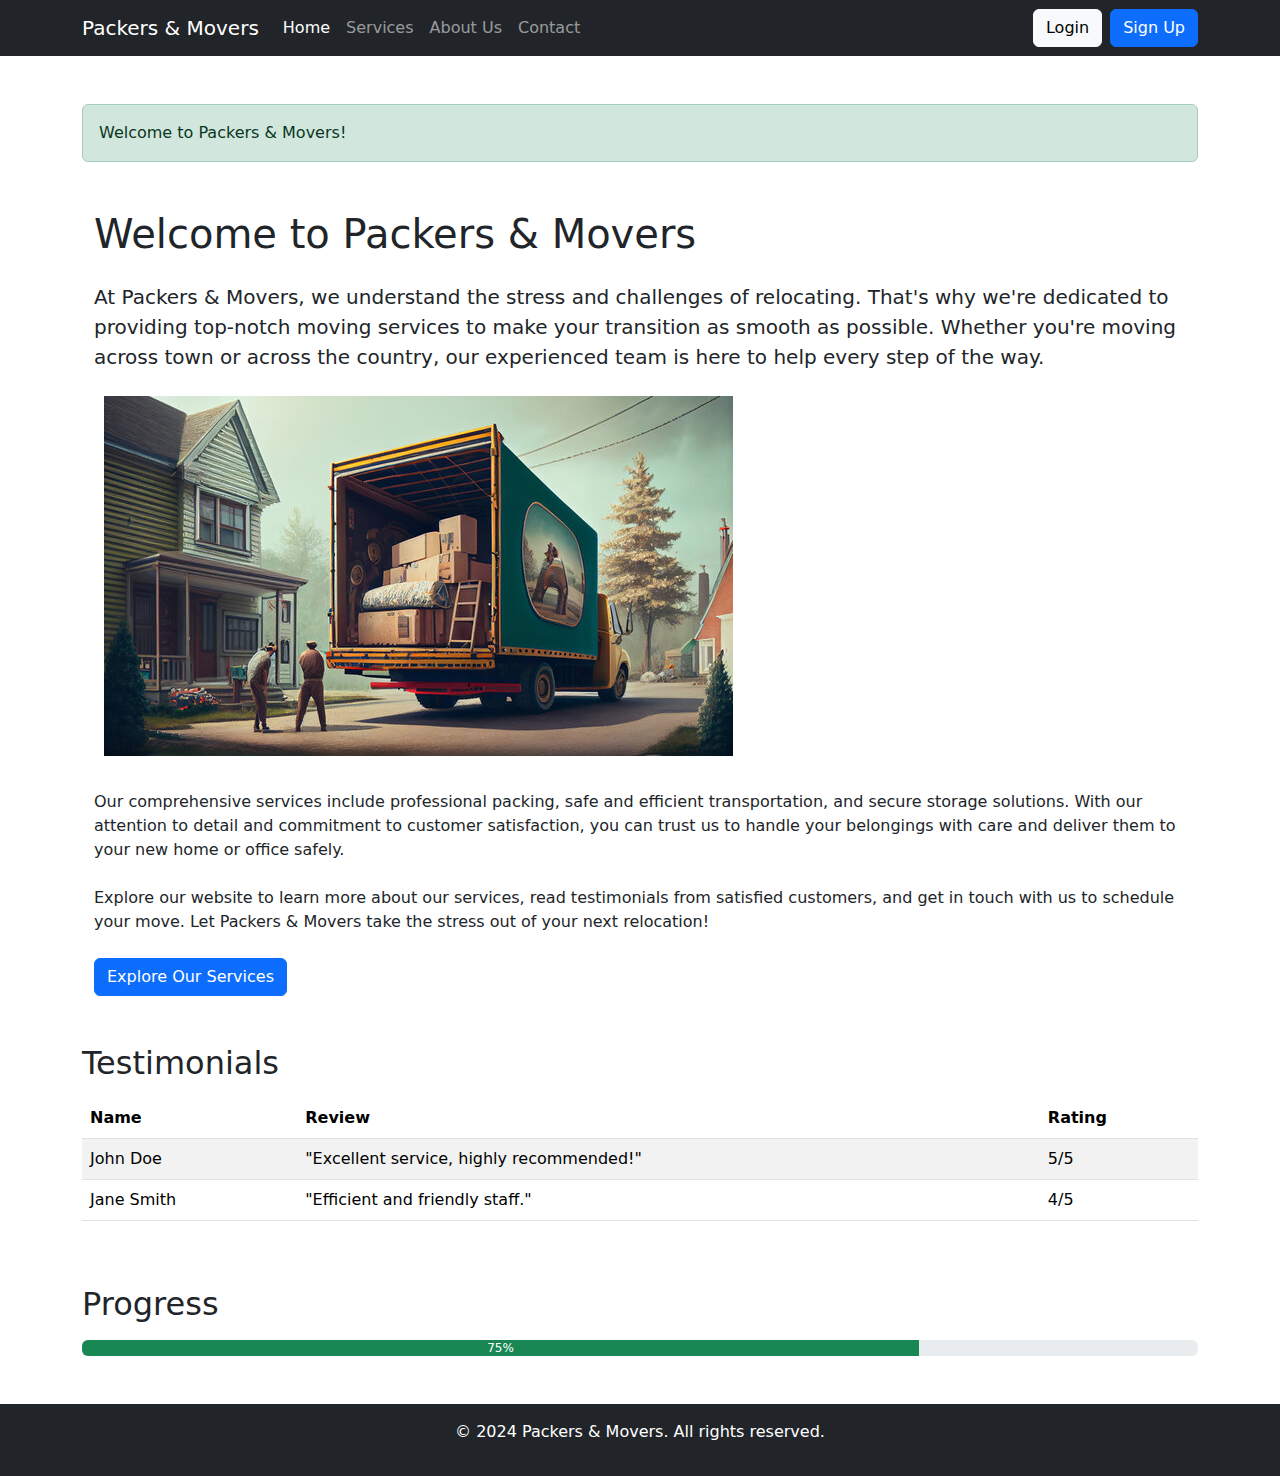
<file: index.html>
<!DOCTYPE html>
<html lang="en">
<head>
    <meta charset="UTF-8">
    <meta name="viewport" content="width=device-width, initial-scale=1.0">
    <title>Packers and Movers</title>
    <link rel="stylesheet" href="style.css">
    <link href="https://cdn.jsdelivr.net/npm/bootstrap@5.3.3/dist/css/bootstrap.min.css" rel="stylesheet" integrity="sha384-QWTKZyjpPEjISv5WaRU9OFeRpok6YctnYmDr5pNlyT2bRjXh0JMhjY6hW+ALEwIH" crossorigin="anonymous">
</head>
<body>
    <nav class="navbar navbar-expand-lg navbar-dark bg-dark">
        <div class="container">
          <a class="navbar-brand" href="index.html">Packers & Movers</a>
          <button class="navbar-toggler" type="button" data-bs-toggle="collapse" data-bs-target="#navbarSupportedContent" aria-controls="navbarSupportedContent" aria-expanded="false" aria-label="Toggle navigation">
            <span class="navbar-toggler-icon"></span>
          </button>
          <div class="collapse navbar-collapse" id="navbarSupportedContent">
            <ul class="navbar-nav me-auto mb-2 mb-lg-0">
              <li class="nav-item">
                <a class="nav-link active" aria-current="page" href="index.html">Home</a>
              </li>
              <li class="nav-item">
                <a class="nav-link" href="services.html">Services</a>
              </li>
              <li class="nav-item">
                <a class="nav-link" href="about.html">About Us</a>
              </li>
              <li class="nav-item">
                <a class="nav-link" href="contact.html">Contact</a>
              </li>
            </ul>
            <a href="login.html" class="btn btn-light mx-2">Login</a>
            <a href="signup.html" class="btn btn-primary">Sign Up</a>
          </div>
        </div>
      </nav>

      <div class="container my-5">
        <div class="alert alert-success" role="alert">
          Welcome to Packers & Movers!
        </div>

        <div class="container my-5">
          <h1 class="mb-4">Welcome to Packers & Movers</h1>
          <p class="lead mb-4">At Packers & Movers, we understand the stress and challenges of relocating. That's why we're dedicated to providing top-notch moving services to make your transition as smooth as possible. Whether you're moving across town or across the country, our experienced team is here to help every step of the way.</p>
          <img src="main.jpg"> <br>
          <p class="mb-4">Our comprehensive services include professional packing, safe and efficient transportation, and secure storage solutions. With our attention to detail and commitment to customer satisfaction, you can trust us to handle your belongings with care and deliver them to your new home or office safely.</p>
          <p class="mb-4">Explore our website to learn more about our services, read testimonials from satisfied customers, and get in touch with us to schedule your move. Let Packers & Movers take the stress out of your next relocation!</p>
          <a href="services.html" class="btn btn-primary">Explore Our Services</a>
        </div>

        <h2 class="mt-5">Testimonials</h2>
        <div class="table-responsive mt-3">
          <table class="table table-striped">
            <thead>
              <tr>
                <th scope="col">Name</th>
                <th scope="col">Review</th>
                <th scope="col">Rating</th>
              </tr>
            </thead>
            <tbody>
              <tr>
                <td>John Doe</td>
                <td>"Excellent service, highly recommended!"</td>
                <td>5/5</td>
              </tr>
              <tr>
                <td>Jane Smith</td>
                <td>"Efficient and friendly staff."</td>
                <td>4/5</td>
              </tr>
            </tbody>
          </table>
        </div>
        <h2 class="mt-5">Progress</h2>
        <div class="progress mt-3">
          <div class="progress-bar bg-success" role="progressbar" style="width: 75%;" aria-valuenow="75" aria-valuemin="0" aria-valuemax="100">75%</div>
        </div>
      </div>

      <footer class="text-center py-3 bg-dark text-white">
        <p>&copy; 2024 Packers & Movers. All rights reserved.</p>
      </footer>

      <script src="https://cdn.jsdelivr.net/npm/bootstrap@5.3.3/dist/js/bootstrap.bundle.min.js" integrity="sha384-YvpcrYf0tY3lHB60NNkmXc5s9fDVZLESaAA55NDzOxhy9GkcIdslK1eN7N6jIeHz" crossorigin="anonymous"></script>
</body>
</html>
</file>
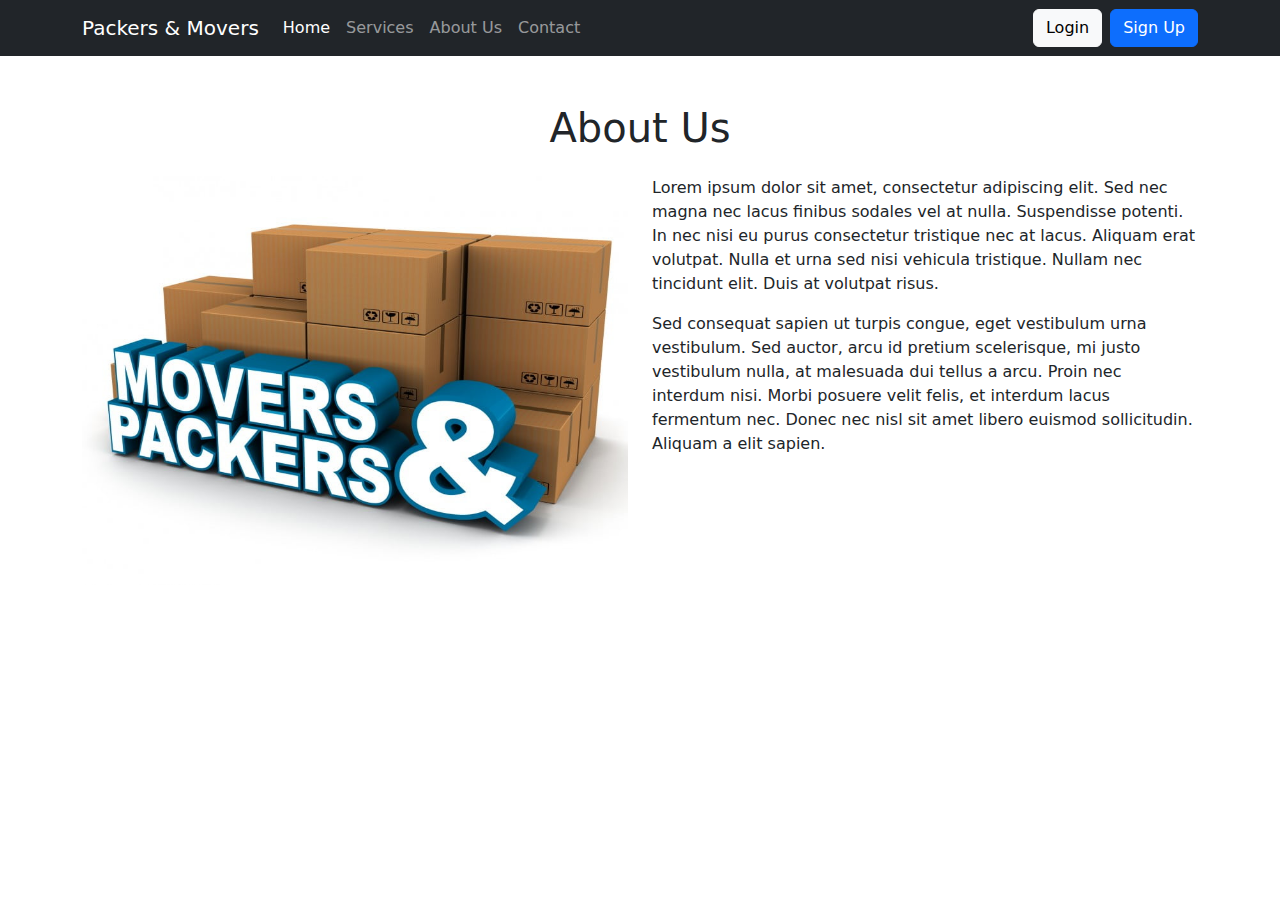
<file: about.html>
<!DOCTYPE html>
<html lang="en">
<head>
    <meta charset="UTF-8">
    <meta name="viewport" content="width=device-width, initial-scale=1.0">
    <title>About Us - Packers and Movers</title>
    <link href="https://cdn.jsdelivr.net/npm/bootstrap@5.3.3/dist/css/bootstrap.min.css" rel="stylesheet">
    <style>
        /* Add your custom styles here */
    </style>
</head>
<body>
    <!-- Navbar -->
    <nav class="navbar navbar-expand-lg navbar-dark bg-dark">
        <div class="container">
            <a class="navbar-brand" href="index.html">Packers & Movers</a>
            <button class="navbar-toggler" type="button" data-bs-toggle="collapse" data-bs-target="#navbarSupportedContent" aria-controls="navbarSupportedContent" aria-expanded="false" aria-label="Toggle navigation">
                <span class="navbar-toggler-icon"></span>
            </button>
            <div class="collapse navbar-collapse" id="navbarSupportedContent">
                <ul class="navbar-nav me-auto mb-2 mb-lg-0">
                    <li class="nav-item">
                        <a class="nav-link active" aria-current="page" href="index.html">Home</a>
                    </li>
                    <li class="nav-item">
                        <a class="nav-link" href="services.html">Services</a>
                    </li>
                    <li class="nav-item">
                        <a class="nav-link" href="about.html">About Us</a>
                    </li>
                    <li class="nav-item">
                        <a class="nav-link" href="contact.html">Contact</a>
                    </li>
                </ul>
                <a href="login.html" class="btn btn-light mx-2">Login</a>
                <a href="signup.html" class="btn btn-primary">Sign Up</a>
            </div>
        </div>
    </nav>

    <!-- About Us Content -->
    <div class="container my-5">
        <h1 class="text-center mb-4">About Us</h1>
        <div class="row">
            <div class="col-lg-6">
                <img src="pam.jpg" alt="About Us" class="img-fluid rounded">
            </div>
            <div class="col-lg-6">
                <p>Lorem ipsum dolor sit amet, consectetur adipiscing elit. Sed nec magna nec lacus finibus sodales vel at nulla. Suspendisse potenti. In nec nisi eu purus consectetur tristique nec at lacus. Aliquam erat volutpat. Nulla et urna sed nisi vehicula tristique. Nullam nec tincidunt elit. Duis at volutpat risus.</p>
                <p>Sed consequat sapien ut turpis congue, eget vestibulum urna vestibulum. Sed auctor, arcu id pretium scelerisque, mi justo vestibulum nulla, at malesuada dui tellus a arcu. Proin nec interdum nisi. Morbi posuere velit felis, et interdum lacus fermentum nec. Donec nec nisl sit amet libero euismod sollicitudin. Aliquam a elit sapien.</p>
            </div>
        </div>
    </div>
    
    <!-- Bootstrap Bundle with Popper -->
    <script src="https://cdn.jsdelivr.net/npm/bootstrap@5.3.3/dist/js/bootstrap.bundle.min.js"></script>
</body>
</html>
</file>
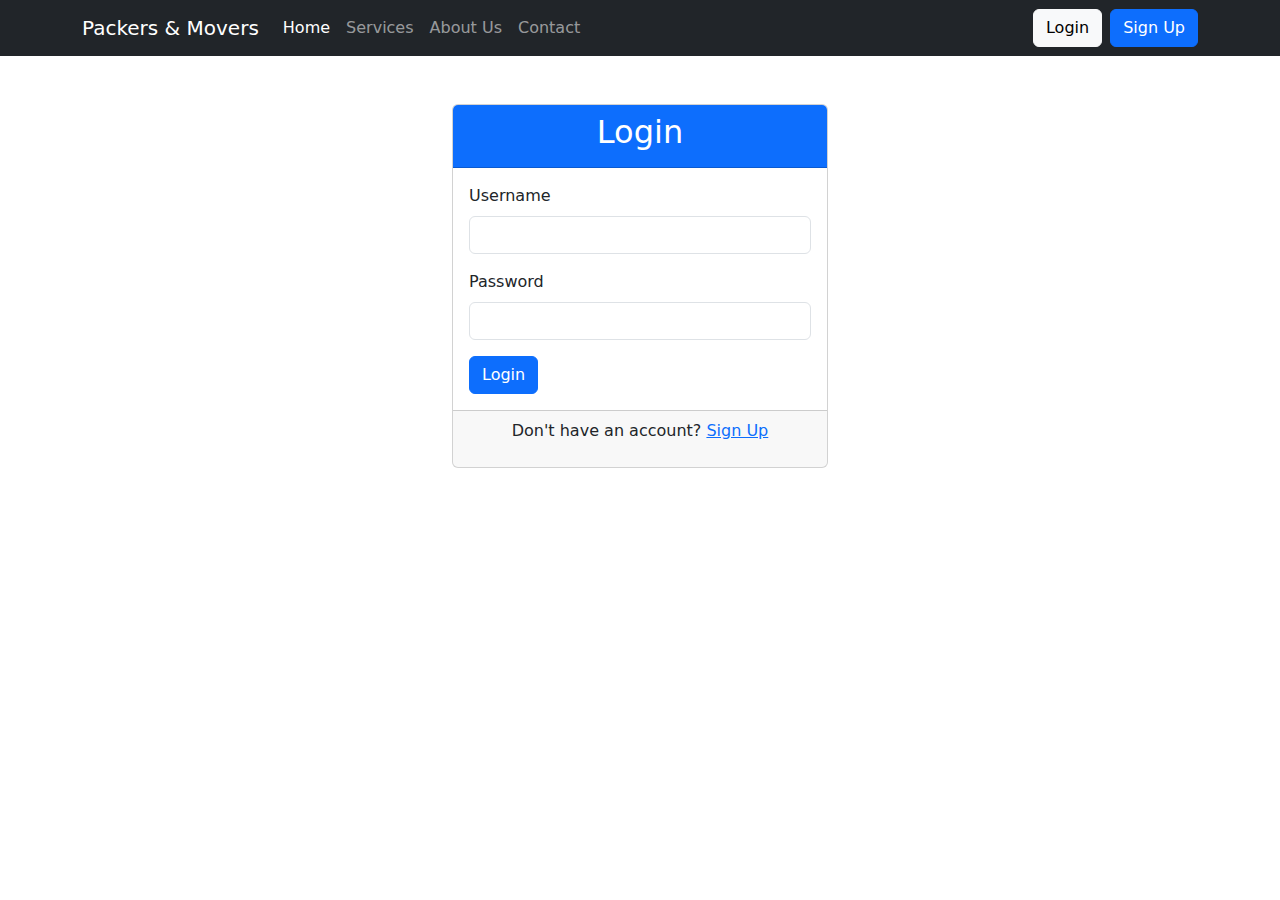
<file: login.html>
<!DOCTYPE html>
<html lang="en">
<head>
    <meta charset="UTF-8">
    <meta name="viewport" content="width=device-width, initial-scale=1.0">
    <title>Login - Packers and Movers</title>
    <link href="https://cdn.jsdelivr.net/npm/bootstrap@5.3.3/dist/css/bootstrap.min.css" rel="stylesheet">
</head>
<body>
  <nav class="navbar navbar-expand-lg navbar-dark bg-dark">
    <div class="container">
      <a class="navbar-brand" href="index.html">Packers & Movers</a>
      <button class="navbar-toggler" type="button" data-bs-toggle="collapse" data-bs-target="#navbarSupportedContent" aria-controls="navbarSupportedContent" aria-expanded="false" aria-label="Toggle navigation">
        <span class="navbar-toggler-icon"></span>
      </button>
      <div class="collapse navbar-collapse" id="navbarSupportedContent">
        <ul class="navbar-nav me-auto mb-2 mb-lg-0">
          <li class="nav-item">
            <a class="nav-link active" aria-current="page" href="index.html">Home</a>
          </li>
          <li class="nav-item">
            <a class="nav-link" href="services.html">Services</a>
          </li>
          <li class="nav-item">
            <a class="nav-link" href="about.html">About Us</a>
          </li>
          <li class="nav-item">
            <a class="nav-link" href="contact.html">Contact</a>
          </li>
        </ul>
        <a href="login.html" class="btn btn-light mx-2">Login</a>
        <a href="signup.html" class="btn btn-primary">Sign Up</a>
      </div>
    </div>
  </nav>

    <div class="container mt-5" style="max-width: 400px;">
        <div class="card">
            <div class="card-header bg-primary text-white text-center">
                <h2>Login</h2>
            </div>
            <div class="card-body">
                <form action="#" method="POST">
                    <div class="mb-3">
                        <label for="username" class="form-label">Username</label>
                        <input type="text" class="form-control" id="username" name="username" required>
                    </div>
                    <div class="mb-3">
                        <label for="password" class="form-label">Password</label>
                        <input type="password" class="form-control" id="password" name="password" required>
                    </div>
                    <button type="submit" class="btn btn-primary">Login</button>
                </form>
            </div>
            <div class="card-footer text-center">
                <p>Don't have an account? <a href="signup.html">Sign Up</a></p>
            </div>
        </div>
    </div>
    
  <script src="https://cdn.jsdelivr.net/npm/bootstrap@5.3.3/dist/js/bootstrap.bundle.min.js" integrity="sha384-YvpcrYf0tY3lHB60NNkmXc5s9fDVZLESaAA55NDzOxhy9GkcIdslK1eN7N6jIeHz" crossorigin="anonymous"></script>
</body>
</html>
</file>
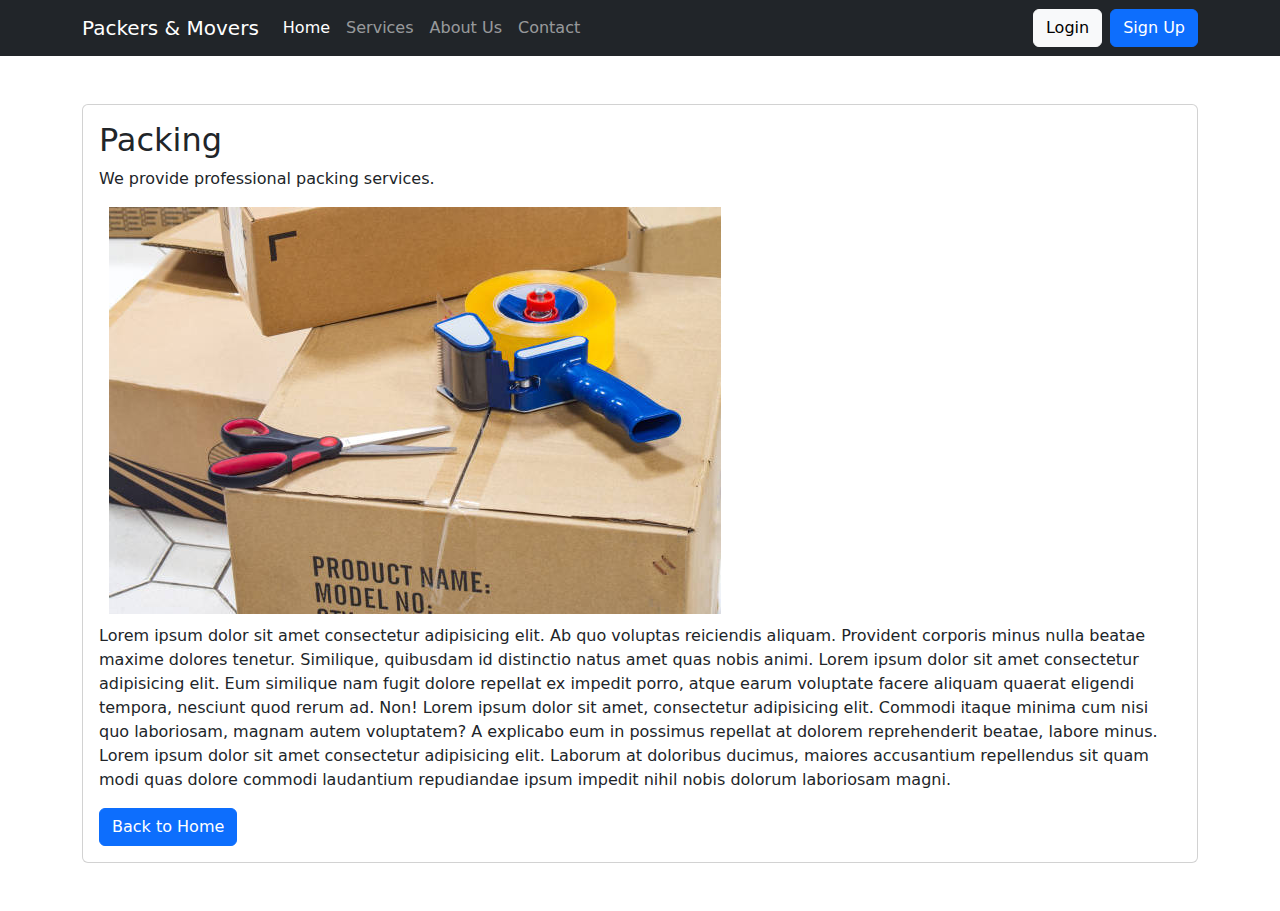
<file: s1.html>
<!DOCTYPE html>
<html lang="en">
<head>
    <meta charset="UTF-8">
    <meta name="viewport" content="width=device-width, initial-scale=1.0">
    <title>Packing Service</title>
    <link rel="stylesheet" href="style.css">
    <link rel="stylesheet" href="https://cdn.jsdelivr.net/npm/bootstrap@5.3.3/dist/css/bootstrap.min.css">
</head>
<body>
    <nav class="navbar navbar-expand-lg navbar-dark bg-dark">
        <div class="container">
          <a class="navbar-brand" href="index.html">Packers & Movers</a>
          <button class="navbar-toggler" type="button" data-bs-toggle="collapse" data-bs-target="#navbarSupportedContent" aria-controls="navbarSupportedContent" aria-expanded="false" aria-label="Toggle navigation">
            <span class="navbar-toggler-icon"></span>
          </button>
          <div class="collapse navbar-collapse" id="navbarSupportedContent">
            <ul class="navbar-nav me-auto mb-2 mb-lg-0">
              <li class="nav-item">
                <a class="nav-link active" aria-current="page" href="index.html">Home</a>
              </li>
              <li class="nav-item">
                <a class="nav-link" href="services.html">Services</a>
              </li>
              <li class="nav-item">
                <a class="nav-link" href="about.html">About Us</a>
              </li>
              <li class="nav-item">
                <a class="nav-link" href="contact.html">Contact</a>
              </li>
            </ul>
            <a href="login.html" class="btn btn-light mx-2">Login</a>
            <a href="signup.html" class="btn btn-primary">Sign Up</a>
          </div>
        </div>
    </nav>

    <div class="container my-5">
        <div class="card">
            <div class="card-body">
                <h2 class="card-title">Packing</h2>
                <p class="card-text">We provide professional packing services.</p>
                <img src="packing.jpg" alt="">
                <p>Lorem ipsum dolor sit amet consectetur adipisicing elit. Ab quo voluptas reiciendis aliquam. Provident corporis minus nulla beatae maxime dolores tenetur. Similique, quibusdam id distinctio natus amet quas nobis animi.
                    Lorem ipsum dolor sit amet consectetur adipisicing elit. Eum similique nam fugit dolore repellat ex impedit porro, atque earum voluptate facere aliquam quaerat eligendi tempora, nesciunt quod rerum ad. Non!
                    Lorem ipsum dolor sit amet, consectetur adipisicing elit. Commodi itaque minima cum nisi quo laboriosam, magnam autem voluptatem? A explicabo eum in possimus repellat at dolorem reprehenderit beatae, labore minus.
                    Lorem ipsum dolor sit amet consectetur adipisicing elit. Laborum at doloribus ducimus, maiores accusantium repellendus sit quam modi quas dolore commodi laudantium repudiandae ipsum impedit nihil nobis dolorum laboriosam magni.
                </p>
                <a href="index.html" class="btn btn-primary">Back to Home</a>
            </div>
        </div>
    </div>

    <script src="https://cdn.jsdelivr.net/npm/bootstrap@5.3.3/dist/js/bootstrap.bundle.min.js"></script>
</body>
</html>
</file>
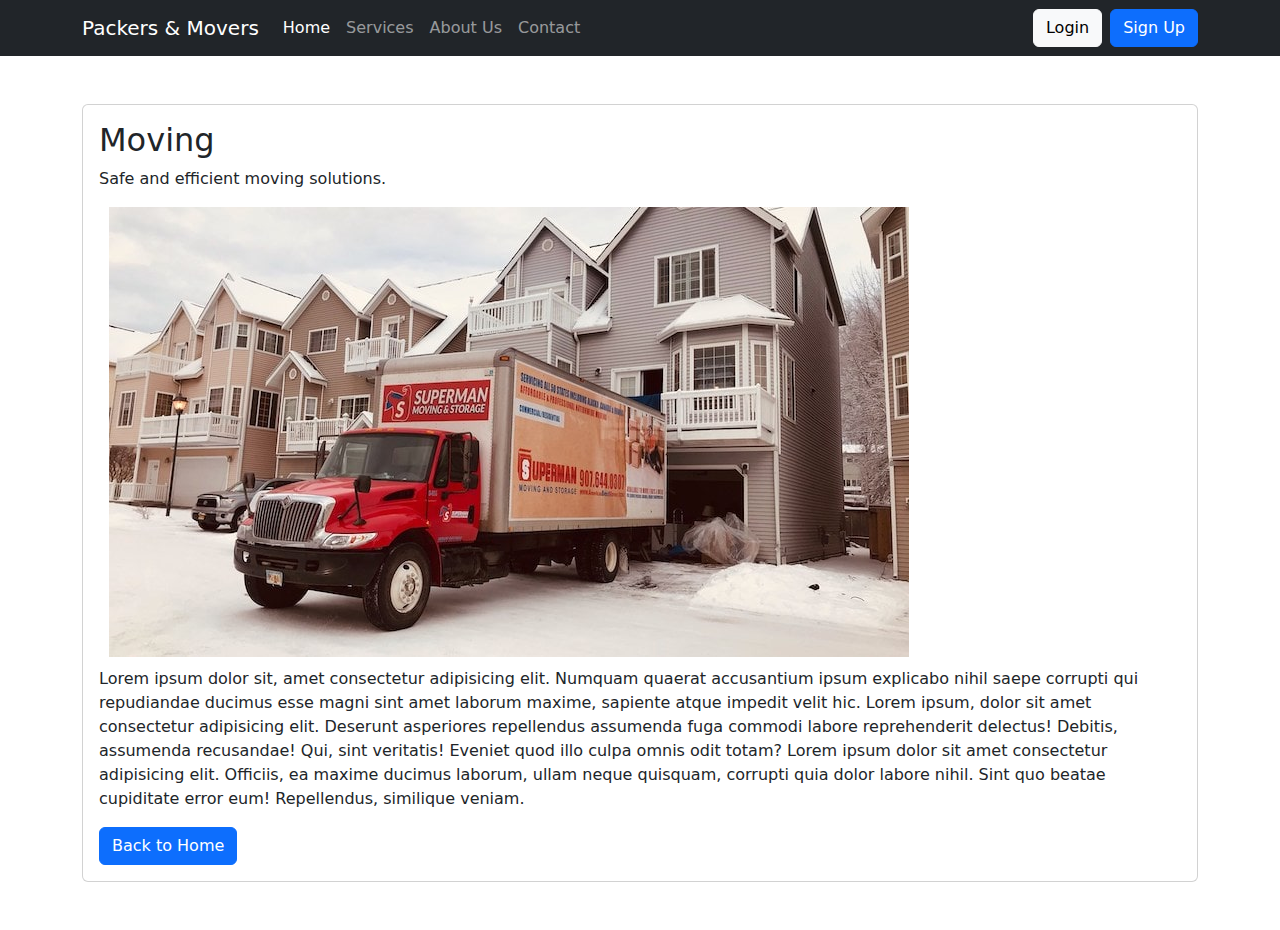
<file: s2.html>
<!DOCTYPE html>
<html lang="en">
<head>
    <meta charset="UTF-8">
    <meta name="viewport" content="width=device-width, initial-scale=1.0">
    <title>Moving Service</title>
    <link rel="stylesheet" href="style.css">
    <link rel="stylesheet" href="https://cdn.jsdelivr.net/npm/bootstrap@5.3.3/dist/css/bootstrap.min.css">
</head>
<body>
    <nav class="navbar navbar-expand-lg navbar-dark bg-dark">
        <div class="container">
          <a class="navbar-brand" href="index.html">Packers & Movers</a>
          <button class="navbar-toggler" type="button" data-bs-toggle="collapse" data-bs-target="#navbarSupportedContent" aria-controls="navbarSupportedContent" aria-expanded="false" aria-label="Toggle navigation">
            <span class="navbar-toggler-icon"></span>
          </button>
          <div class="collapse navbar-collapse" id="navbarSupportedContent">
            <ul class="navbar-nav me-auto mb-2 mb-lg-0">
              <li class="nav-item">
                <a class="nav-link active" aria-current="page" href="index.html">Home</a>
              </li>
              <li class="nav-item">
                <a class="nav-link" href="services.html">Services</a>
              </li>
              <li class="nav-item">
                <a class="nav-link" href="about.html">About Us</a>
              </li>
              <li class="nav-item">
                <a class="nav-link" href="contact.html">Contact</a>
              </li>
            </ul>
            <a href="login.html" class="btn btn-light mx-2">Login</a>
            <a href="signup.html" class="btn btn-primary">Sign Up</a>
          </div>
        </div>
    </nav>

    <div class="container my-5">
        <div class="card">
            <div class="card-body">
                <h2 class="card-title">Moving</h2>
                <p class="card-text">Safe and efficient moving solutions.</p>
                <img src="moving.jpg" alt="">
                <p>
                    Lorem ipsum dolor sit, amet consectetur adipisicing elit. Numquam quaerat accusantium ipsum explicabo nihil saepe corrupti qui repudiandae ducimus esse magni sint amet laborum maxime, sapiente atque impedit velit hic.
                    Lorem ipsum, dolor sit amet consectetur adipisicing elit. Deserunt asperiores repellendus assumenda fuga commodi labore reprehenderit delectus! Debitis, assumenda recusandae! Qui, sint veritatis! Eveniet quod illo culpa omnis odit totam?
                    Lorem ipsum dolor sit amet consectetur adipisicing elit. Officiis, ea maxime ducimus laborum, ullam neque quisquam, corrupti quia dolor labore nihil. Sint quo beatae cupiditate error eum! Repellendus, similique veniam.

                </p>
                <a href="index.html" class="btn btn-primary">Back to Home</a>
            </div>
        </div>
    </div>

    <script src="https://cdn.jsdelivr.net/npm/bootstrap@5.3.3/dist/js/bootstrap.bundle.min.js"></script>
</body>
</html>
</file>
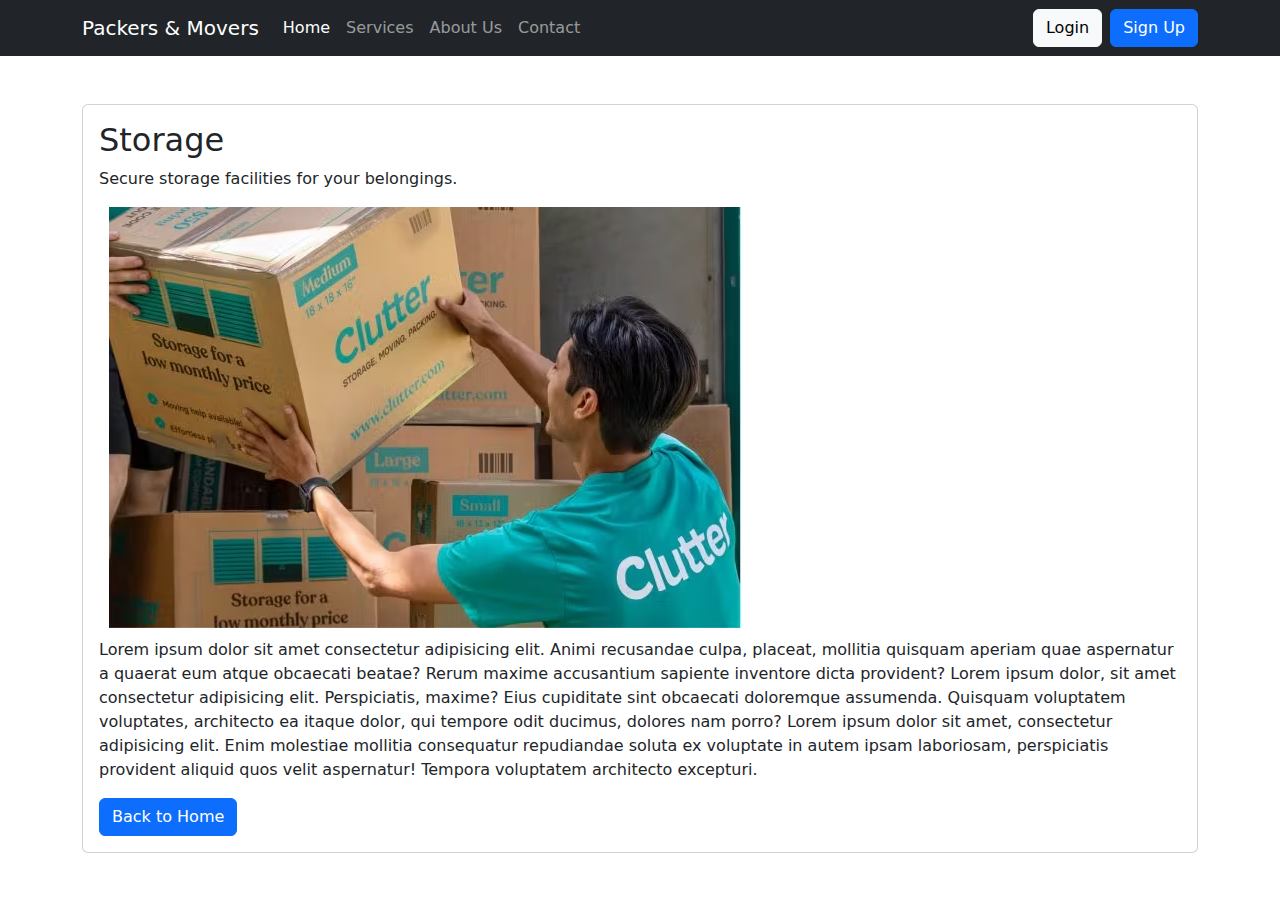
<file: s3.html>
<!DOCTYPE html>
<html lang="en">
<head>
    <meta charset="UTF-8">
    <meta name="viewport" content="width=device-width, initial-scale=1.0">
    <title>Storage Service</title>
    <link rel="stylesheet" href="style.css">
    <link rel="stylesheet" href="https://cdn.jsdelivr.net/npm/bootstrap@5.3.3/dist/css/bootstrap.min.css">
</head>
<body>
    <nav class="navbar navbar-expand-lg navbar-dark bg-dark">
        <div class="container">
          <a class="navbar-brand" href="index.html">Packers & Movers</a>
          <button class="navbar-toggler" type="button" data-bs-toggle="collapse" data-bs-target="#navbarSupportedContent" aria-controls="navbarSupportedContent" aria-expanded="false" aria-label="Toggle navigation">
            <span class="navbar-toggler-icon"></span>
          </button>
          <div class="collapse navbar-collapse" id="navbarSupportedContent">
            <ul class="navbar-nav me-auto mb-2 mb-lg-0">
              <li class="nav-item">
                <a class="nav-link active" aria-current="page" href="index.html">Home</a>
              </li>
              <li class="nav-item">
                <a class="nav-link" href="services.html">Services</a>
              </li>
              <li class="nav-item">
                <a class="nav-link" href="about.html">About Us</a>
              </li>
              <li class="nav-item">
                <a class="nav-link" href="contact.html">Contact</a>
              </li>
            </ul>
            <a href="login.html" class="btn btn-light mx-2">Login</a>
            <a href="signup.html" class="btn btn-primary">Sign Up</a>
          </div>
        </div>
    </nav>

    <div class="container my-5">
        <div class="card">
            <div class="card-body">
                <h2 class="card-title">Storage</h2>
                <p class="card-text">Secure storage facilities for your belongings.</p>
                <img src="storage.avif" alt="">
                <p>
                    Lorem ipsum dolor sit amet consectetur adipisicing elit. Animi recusandae culpa, placeat, mollitia quisquam aperiam quae aspernatur a quaerat eum atque obcaecati beatae? Rerum maxime accusantium sapiente inventore dicta provident?
                    Lorem ipsum dolor, sit amet consectetur adipisicing elit. Perspiciatis, maxime? Eius cupiditate sint obcaecati doloremque assumenda. Quisquam voluptatem voluptates, architecto ea itaque dolor, qui tempore odit ducimus, dolores nam porro?
                    Lorem ipsum dolor sit amet, consectetur adipisicing elit. Enim molestiae mollitia consequatur repudiandae soluta ex voluptate in autem ipsam laboriosam, perspiciatis provident aliquid quos velit aspernatur! Tempora voluptatem architecto excepturi.

                </p>
                <a href="index.html" class="btn btn-primary">Back to Home</a>
            </div>
        </div>
    </div>

    <script src="https://cdn.jsdelivr.net/npm/bootstrap@5.3.3/dist/js/bootstrap.bundle.min.js"></script>
</body>
</html>
</file>
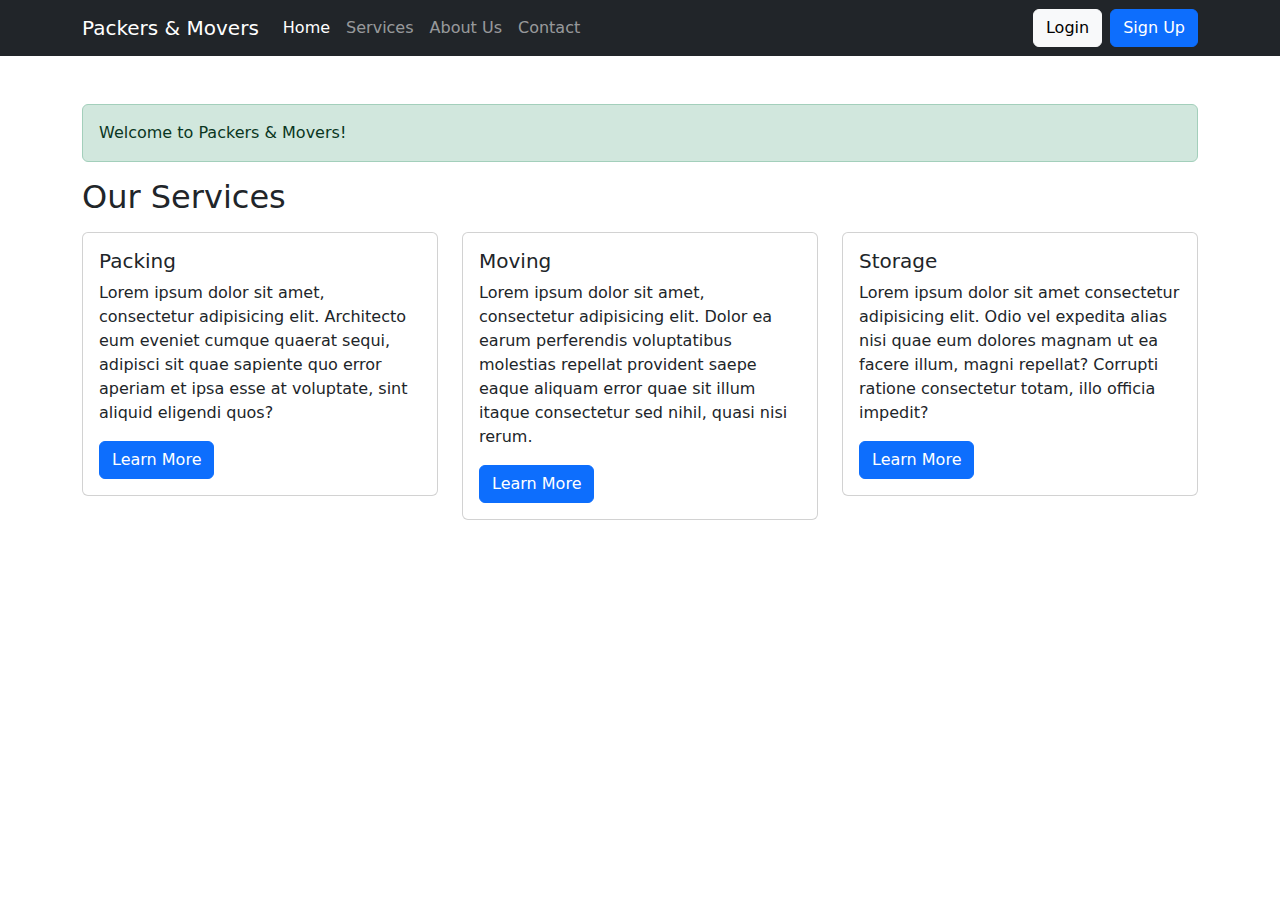
<file: services.html>
<!DOCTYPE html>
<html lang="en">
<head>
    <meta charset="UTF-8">
    <meta name="viewport" content="width=device-width, initial-scale=1.0">
    <title>Services - Packers and Movers</title>
    <link href="https://cdn.jsdelivr.net/npm/bootstrap@5.3.3/dist/css/bootstrap.min.css" rel="stylesheet" integrity="sha384-QWTKZyjpPEjISv5WaRU9OFeRpok6YctnYmDr5pNlyT2bRjXh0JMhjY6hW+ALEwIH" crossorigin="anonymous">
</head>
<body>
    <nav class="navbar navbar-expand-lg navbar-dark bg-dark">
        <div class="container">
          <a class="navbar-brand" href="index.html">Packers & Movers</a>
          <button class="navbar-toggler" type="button" data-bs-toggle="collapse" data-bs-target="#navbarSupportedContent" aria-controls="navbarSupportedContent" aria-expanded="false" aria-label="Toggle navigation">
            <span class="navbar-toggler-icon"></span>
          </button>
          <div class="collapse navbar-collapse" id="navbarSupportedContent">
            <ul class="navbar-nav me-auto mb-2 mb-lg-0">
              <li class="nav-item">
                <a class="nav-link active" aria-current="page" href="index.html">Home</a>
              </li>
              <li class="nav-item">
                <a class="nav-link" href="services.html">Services</a>
              </li>
              <li class="nav-item">
                <a class="nav-link" href="about.html">About Us</a>
              </li>
              <li class="nav-item">
                <a class="nav-link" href="contact.html">Contact</a>
              </li>
            </ul>
            <a href="login.html" class="btn btn-light mx-2">Login</a>
            <a href="signup.html" class="btn btn-primary">Sign Up</a>
          </div>
        </div>
    </nav>

    <div class="container my-5">
      <div class="alert alert-success" role="alert">
        Welcome to Packers & Movers!
      </div>
      <h2>Our Services</h2>
      <div class="row mt-3">
        <div class="col-md-4">
          <div class="card">
            <div class="card-body">
              <h5 class="card-title">Packing</h5>
              <p class="card-text">Lorem ipsum dolor sit amet, consectetur adipisicing elit. Architecto eum eveniet cumque quaerat sequi, adipisci sit quae sapiente quo error aperiam et ipsa esse at voluptate, sint aliquid eligendi quos?</p>
              <a href="s1.html" class="btn btn-primary">Learn More</a>
            </div>
          </div>
        </div>
        <div class="col-md-4">
          <div class="card">
            <div class="card-body">
              <h5 class="card-title">Moving</h5>
              <p class="card-text">Lorem ipsum dolor sit amet, consectetur adipisicing elit. Dolor ea earum perferendis voluptatibus molestias repellat provident saepe eaque aliquam error quae sit illum itaque consectetur sed nihil, quasi nisi rerum.</p>
              <a href="s2.html" class="btn btn-primary">Learn More</a>
            </div>
          </div>
        </div>
        <div class="col-md-4">
          <div class="card">
            <div class="card-body">
              <h5 class="card-title">Storage</h5>
              <p class="card-text">Lorem ipsum dolor sit amet consectetur adipisicing elit. Odio vel expedita alias nisi quae eum dolores magnam ut ea facere illum, magni repellat? Corrupti ratione consectetur totam, illo officia impedit?</p>
              <a href="s3.html" class="btn btn-primary">Learn More</a>
            </div>
          </div>
        </div>
      </div>
    </div>
    
    <script src="https://cdn.jsdelivr.net/npm/bootstrap@5.3.3/dist/js/bootstrap.bundle.min.js" integrity="sha384-YvpcrYf0tY3lHB60NNkmXc5s9fDVZLESaAA55NDzOxhy9GkcIdslK1eN7N6jIeHz" crossorigin="anonymous"></script>

</body>
</html>
</file>
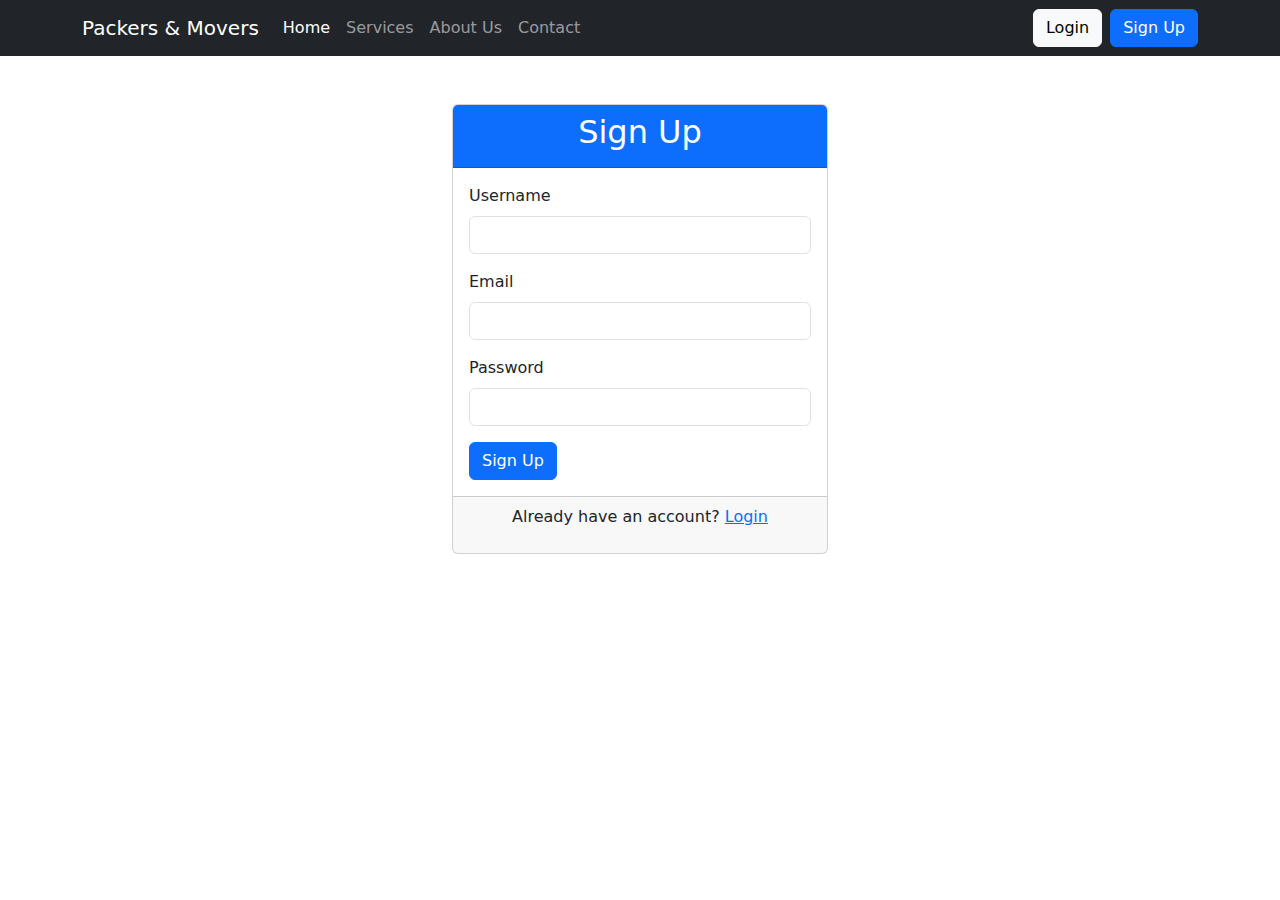
<file: signup.html>
<!DOCTYPE html>
<html lang="en">
<head>
    <meta charset="UTF-8">
    <meta name="viewport" content="width=device-width, initial-scale=1.0">
    <title>Sign Up - Packers and Movers</title>
    <link href="https://cdn.jsdelivr.net/npm/bootstrap@5.3.3/dist/css/bootstrap.min.css" rel="stylesheet">
</head>
<body>
    <nav class="navbar navbar-expand-lg navbar-dark bg-dark">
        <div class="container">
          <a class="navbar-brand" href="index.html">Packers & Movers</a>
          <button class="navbar-toggler" type="button" data-bs-toggle="collapse" data-bs-target="#navbarSupportedContent" aria-controls="navbarSupportedContent" aria-expanded="false" aria-label="Toggle navigation">
            <span class="navbar-toggler-icon"></span>
          </button>
          <div class="collapse navbar-collapse" id="navbarSupportedContent">
            <ul class="navbar-nav me-auto mb-2 mb-lg-0">
              <li class="nav-item">
                <a class="nav-link active" aria-current="page" href="index.html">Home</a>
              </li>
              <li class="nav-item">
                <a class="nav-link" href="services.html">Services</a>
              </li>
              <li class="nav-item">
                <a class="nav-link" href="about.html">About Us</a>
              </li>
              <li class="nav-item">
                <a class="nav-link" href="contact.html">Contact</a>
              </li>
            </ul>
            <a href="login.html" class="btn btn-light mx-2">Login</a>
            <a href="signup.html" class="btn btn-primary">Sign Up</a>
          </div>
        </div>
    </nav>

    <div class="container mt-5" style="max-width: 400px;">
        <div class="card">
            <div class="card-header bg-primary text-white text-center">
                <h2>Sign Up</h2>
            </div>
            <div class="card-body">
                <form action="#" method="POST">
                    <div class="mb-3">
                        <label for="username" class="form-label">Username</label>
                        <input type="text" class="form-control" id="username" name="username" required>
                    </div>
                    <div class="mb-3">
                        <label for="email" class="form-label">Email</label>
                        <input type="email" class="form-control" id="email" name="email" required>
                    </div>
                    <div class="mb-3">
                        <label for="password" class="form-label">Password</label>
                        <input type="password" class="form-control" id="password" name="password" required>
                    </div>
                    <button type="submit" class="btn btn-primary">Sign Up</button>
                </form>
            </div>
            <div class="card-footer text-center">
                <p>Already have an account? <a href="login.html">Login</a></p>
            </div>
        </div>
    </div>
    
    <script src="https://cdn.jsdelivr.net/npm/bootstrap@5.3.3/dist/js/bootstrap.bundle.min.js" integrity="sha384-YvpcrYf0tY3lHB60NNkmXc5s9fDVZLESaAA55NDzOxhy9GkcIdslK1eN7N6jIeHz" crossorigin="anonymous"></script>
</body>
</html>
</file>
<file: style.css>
img {
    display: flex;
    justify-content: center;
    align-items: center;
    max-width: 100%; 
    max-height: auto; 
    width: auto; 
    height: auto; 
    margin: 10px;
}

@media (min-width: 576px) {
    .image-container img {
        max-width: calc(100% / 2 - 20px);
    }
}

@media (min-width: 768px) {
    .image-container img {
        max-width: calc(100% / 3 - 20px);
    }
}

@media (min-width: 992px) {
    .image-container img {
        max-width: calc(100% / 4 - 20px);
    }
}

@media (min-width: 1200px) {
    .image-container img {
        max-width: calc(100% / 5 - 20px);
    }
}
</file>
